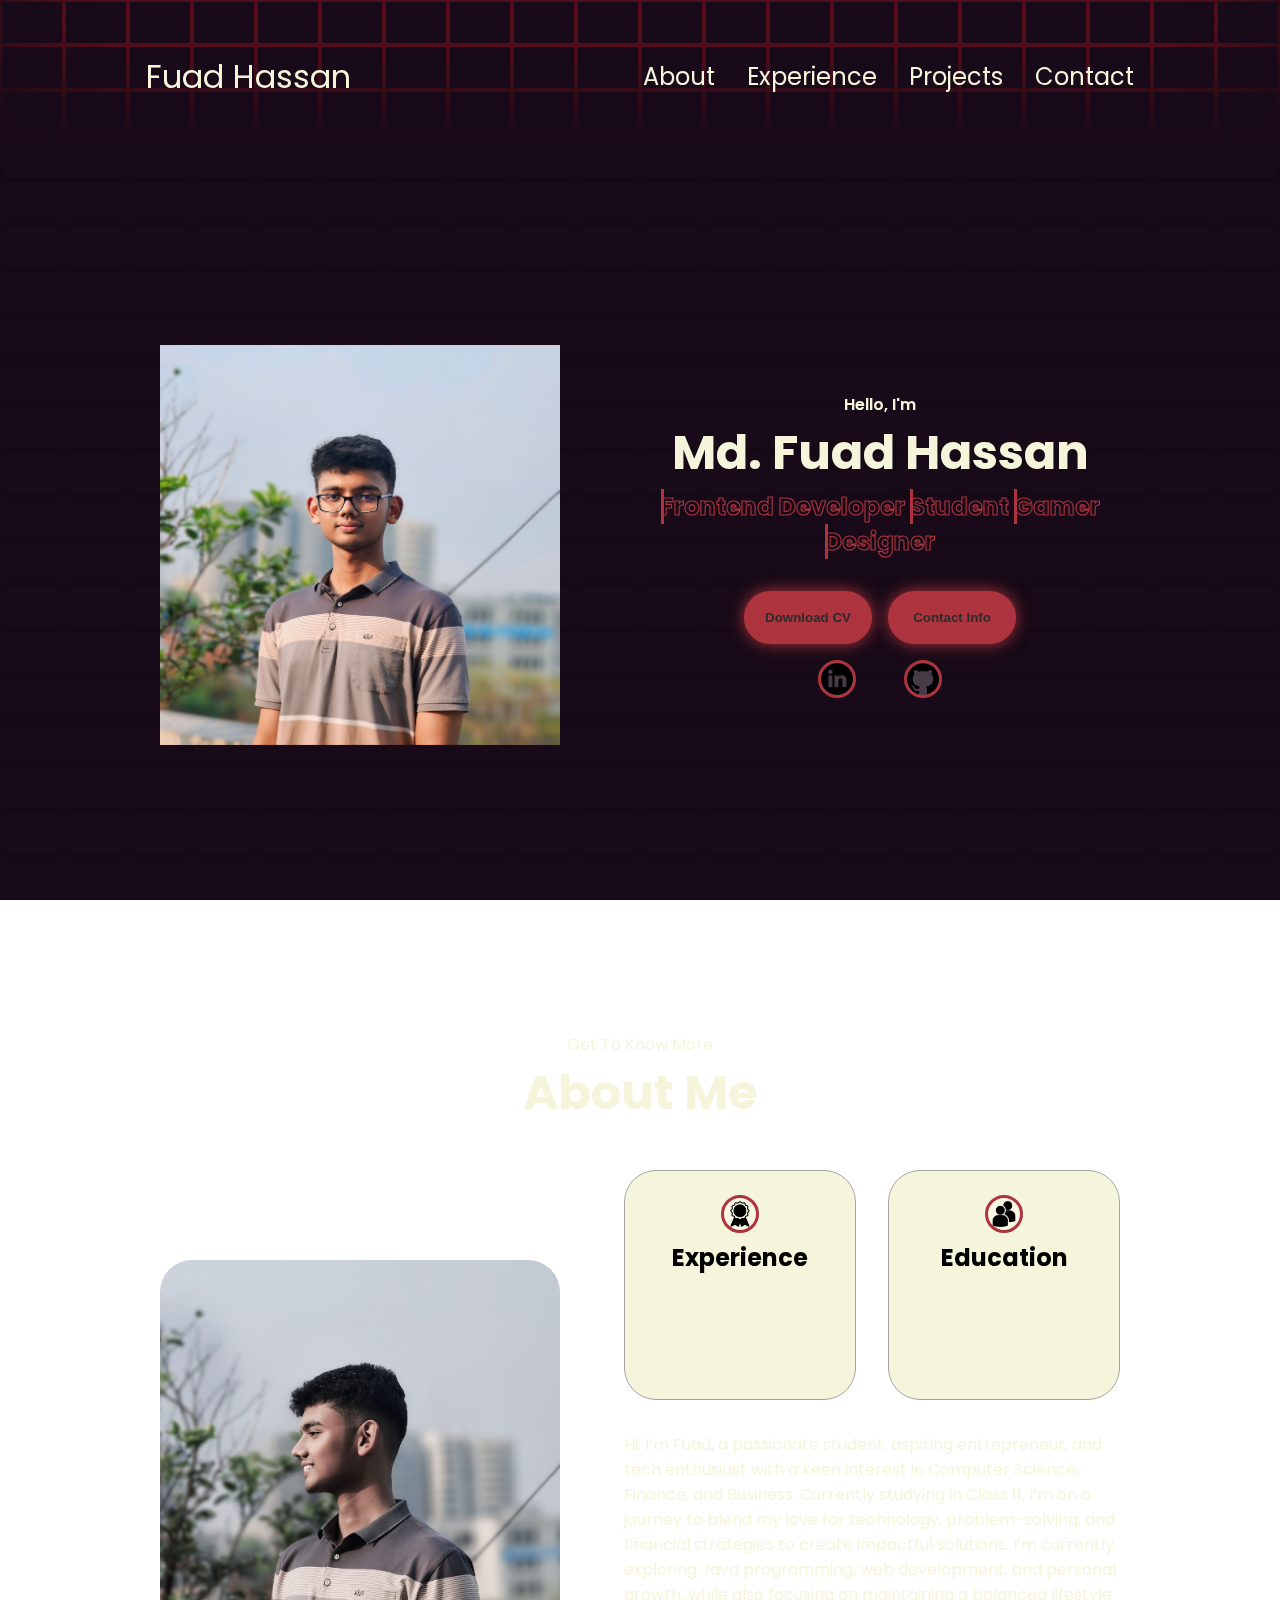
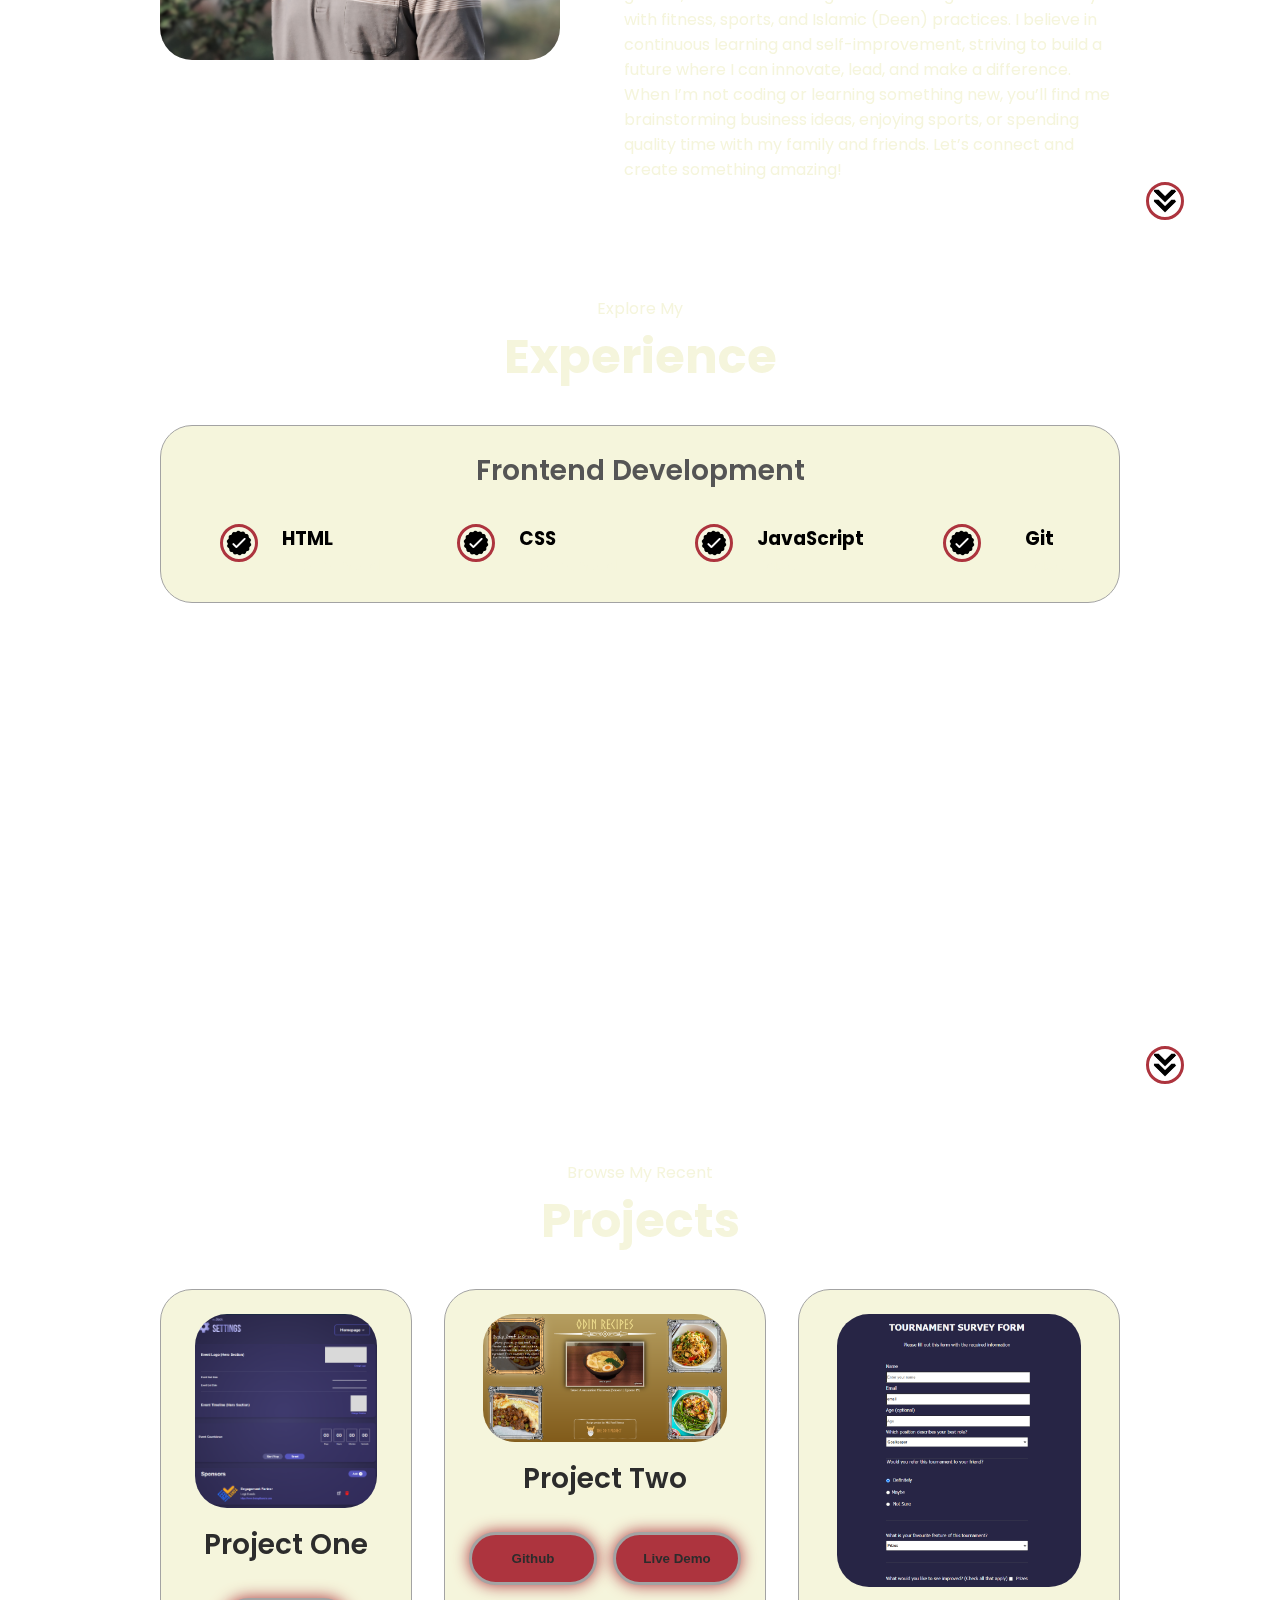
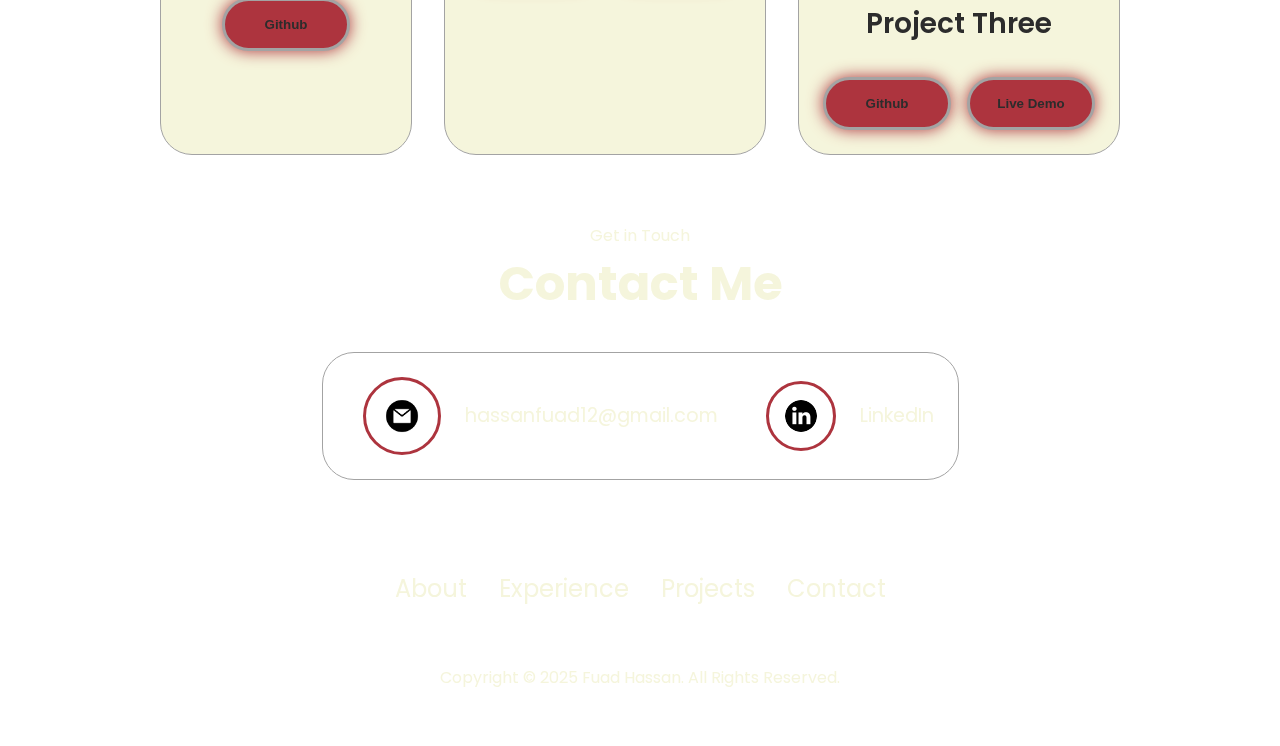
<file: index.html>
<!DOCTYPE html>
<html lang="en">
  <head>
    <meta charset="UTF-8" />
    <meta http-equiv="X-UA-Compatible" content="IE=edge" />
    <meta name="viewport" content="width=device-width, initial-scale=1.0" />
    <title>My Portfolio</title>
    <link rel="stylesheet" href="style.css" />
    <link rel="stylesheet" href="mediaqueries.css" />
  </head>
  <body>
    <div class="bgAnimation" id="bgAnimation">
      <div class="backgroundAnim">
          
      </div>
  </div>  

    <nav id="desktop-nav">
      <div class="logo">Fuad Hassan</div>
      <div>
        <ul class="nav-links">
          <li><a href="#about">About</a></li>
          <li><a href="#experience">Experience</a></li>
          <li><a href="#projects">Projects</a></li>
          <li><a href="#contact">Contact</a></li>
        </ul>
      </div>
    </nav>
    <nav id="hamburger-nav">
      <div class="logo">Fuad Hassan</div>
      <div class="hamburger-menu">
        <div class="hamburger-icon" onclick="toggleMenu()">
          <span></span>
          <span></span>
          <span></span>
        </div>
        <div class="menu-links">
          <li><a href="#about" onclick="toggleMenu()">About</a></li>
          <li><a href="#experience" onclick="toggleMenu()">Experience</a></li>
          <li><a href="#projects" onclick="toggleMenu()">Projects</a></li>
          <li><a href="#contact" onclick="toggleMenu()">Contact</a></li>
        </div>
      </div>
    </nav>
    <section id="profile">
      <div class="section__pic-container">
        <img src="./assets/PFP 1.jpg" alt="Fuad Hassan profile picture" />
      </div>
      <div class="section__text">
        <p class="section__text__p1">Hello, I'm</p>
        <h1 class="title">Md. Fuad Hassan</h1>
        <h2>    
          <span style="--i:4" data-text="Frontend Developer">Frontend Developer</span>
          <span style="--i:3" data-text="Student">Student</span>
          <span style="--i:2" data-text="Gamer">Gamer</span>
          <span style="--i:1" data-text="Designer">Designer</span>
        </h2>
        <div class="btn-container">
          <button
            class="btn btn-color-2"
            onclick="window.open('./assets/resume-example.pdf')"
          >
            Download CV
          </button>
          <button class="btn btn-color-1" onclick="location.href='./#contact'">
            Contact Info
          </button>
        </div>
        <div id="socials-container">
          <img
            src="./assets/linkedin.png"
            alt="My LinkedIn profile"
            class="icon"
            onclick="location.href='https://linkedin.com/'"
          />
          <img
            src="./assets/github.png"
            alt="My Github profile"
            class="icon"
            onclick="location.href='https://github.com/'"
          />
        </div>
      </div>
    </section>
    <section id="about">
      <p class="section__text__p1">Get To Know More</p>
      <h1 class="title">About Me</h1>
      <div class="section-container">
        <div class="section__pic-container">
          <img
            src="./assets/PFP 2.jpg"
            alt="Profile picture"
            class="about-pic"
          />
        </div>
        <div class="about-details-container">
          <div class="about-containers">
            <div class="details-container">
              <img
                src="./assets/experience.png"
                alt="Experience icon"
                class="icon"
              />
              <h2>Experience</h2>
              <p>1 year <br />Frontend Development</p>
            </div>
            <div class="details-container">
              <img
                src="./assets/education.png"
                alt="Education icon"
                class="icon"
              />
              <h2>Education</h2>
              <p>SSC - Secondary School Certificate <br />HSC - Higher Secondary Certificate</p>
            </div>
          </div>
          <div class="text-container">
            <p>
              Hi, I’m Fuad, a passionate student, aspiring entrepreneur, and tech enthusiast with a keen interest in Computer Science, Finance, and Business. Currently studying in Class 11, I’m on a journey to blend my love for technology, problem-solving, and financial strategies to create impactful solutions.

I’m currently exploring Java programming, web development, and personal growth, while also focusing on maintaining a balanced lifestyle with fitness, sports, and Islamic (Deen) practices. I believe in continuous learning and self-improvement, striving to build a future where I can innovate, lead, and make a difference.

When I’m not coding or learning something new, you’ll find me brainstorming business ideas, enjoying sports, or spending quality time with my family and friends.

Let’s connect and create something amazing!
            </p>
          </div>
        </div>
      </div>
      <img
        src="./assets/arrow.png"
        alt="Arrow icon"
        class="icon arrow"
        onclick="location.href='./#experience'"
      />
    </section>
    <section id="experience">
      <p class="section__text__p1">Explore My</p>
      <h1 class="title">Experience</h1>
      <div class="experience-details-container">
        <div class="about-containers">
          <div class="details-container">
            <h2 class="experience-sub-title">Frontend Development</h2>
            <div class="article-container">
              <article>
                <img
                  src="./assets/checkmark.png"
                  alt="Experience icon"
                  class="icon"
                />
                <div>
                  <h3>HTML</h3>
                  <p>Experienced</p>
                </div>
              </article>
              <article>
                <img
                  src="./assets/checkmark.png"
                  alt="Experience icon"
                  class="icon"
                />
                <div>
                  <h3>CSS</h3>
                  <p>Experienced</p>
                </div>
              </article>
              <!-- <article>
                <img
                  src="./assets/checkmark.png"
                  alt="Experience icon"
                  class="icon"
                />
                <div>
                  <h3>SASS</h3>
                  <p>Intermediate</p>
                </div>
              </article> -->
              <article>
                <img
                  src="./assets/checkmark.png"
                  alt="Experience icon"
                  class="icon"
                />
                <div>
                  <h3>JavaScript</h3>
                  <p>Basic</p>
                </div>
              </article>
              <!-- <article>
                <img
                  src="./assets/checkmark.png"
                  alt="Experience icon"
                  class="icon"
                /> -->
                <!-- <div>
                  <h3>TypeScript</h3>
                  <p>Basic</p>
                </div>
              </article>
              <article>
                <img
                  src="./assets/checkmark.png"
                  alt="Experience icon"
                  class="icon"
                /> -->
                <!-- <div>
                  <h3>Material UI</h3>
                  <p>Intermediate</p>
                </div>
              </article>
            </div>
          </div>
          <div class="details-container">
            <h2 class="experience-sub-title">Frontend Development</h2>
            <div class="article-container"> -->
              <!-- <article>
                <img
                  src="./assets/checkmark.png"
                  alt="Experience icon"
                  class="icon"
                />
                <div>
                  <h3>PostgreSQL</h3>
                  <p>Basic</p>
                </div>
              </article> -->
              <!-- <article>
                <img
                  src="./assets/checkmark.png"
                  alt="Experience icon"
                  class="icon"
                />
                <div>
                  <h3>Node JS</h3>
                  <p>Intermediate</p>
                </div>
              </article> -->
              <!-- <article>
                <img
                  src="./assets/checkmark.png"
                  alt="Experience icon"
                  class="icon"
                />
                <div>
                  <h3>Express JS</h3>
                  <p>Intermediate</p>
                </div>
              </article> -->
              <article>
                <img
                  src="./assets/checkmark.png"
                  alt="Experience icon"
                  class="icon"
                />
                <div>
                  <h3>Git</h3>
                  <p>Basic</p>
                </div>
              </article>
            </div>
          </div>
        </div>
      </div>
      <img
        src="./assets/arrow.png"
        alt="Arrow icon"
        class="icon arrow"
        onclick="location.href='./#projects'"
      />
    </section>
    <section id="projects">
      <p class="section__text__p1">Browse My Recent</p>
      <h1 class="title">Projects</h1>
      <div class="experience-details-container">
        <div class="about-containers">
          <div class="details-container color-container">
            <div class="article-container">
              <img
                src="./assets/PROJECTT-1.png"
                alt="Project 1"
                class="project-img"
              />
            </div>
            <h2 class="experience-sub-title project-title">Project One</h2>
            <div class="btn-container">
              <button
                class="btn btn-color-2 project-btn"
                onclick="location.href='https://github.com/hunterfuad036/INIT-PROJECT.git'"
              >
                Github
              </button>
              <!-- <button
                class="btn btn-color-2 project-btn"
                onclick="location.href='https://github.com/'"
              >
                Live Demo
              </button> -->
            </div>
          </div>
          <div class="details-container color-container">
            <div class="article-container">
              <img
                src="./assets/PROJECTT-2.png"
                alt="Project 2"
                class="project-img"
              />
            </div>
            <h2 class="experience-sub-title project-title">Project Two</h2>
            <div class="btn-container">
              <button
                class="btn btn-color-2 project-btn"
                onclick="location.href='https://github.com/hunterfuad036/odin-recipes.git'"
              >
                Github
              </button>
              <button
                class="btn btn-color-2 project-btn"
                onclick="location.href='https://hunterfuad036.github.io/odin-recipes/'"
              >
                Live Demo
              </button>
            </div>
          </div>
          <div class="details-container color-container">
            <div class="article-container">
              <img
                src="./assets/PROJECTT-3.png"
                alt="Project 3"
                class="project-img"
              />
            </div>
            <h2 class="experience-sub-title project-title">Project Three</h2>
            <div class="btn-container">
              <button
                class="btn btn-color-2 project-btn"
                onclick="location.href='https://github.com/hunterfuad036/SURVEY-FORM.git'"
              >
                Github
              </button>
              <button
                class="btn btn-color-2 project-btn"
                onclick="location.href='https://hunterfuad036.github.io/SURVEY-FORM/'"
              >
                Live Demo
              </button>
            </div>
          </div>
        </div>
      </div>
      <!-- <img
        src="./assets/arrow.png"
        alt="Arrow icon"
        class="icon arrow"
        onclick="location.href='./#contact'"
      /> -->
    </section>
    <section id="contact">
      <p class="section__text__p1">Get in Touch</p>
      <h1 class="title">Contact Me</h1>
      <div class="contact-info-upper-container">
        <div class="contact-info-container">
          <img
            src="./assets/email.png"
            alt="Email icon"
            class="icon contact-icon email-icon"
          />
          <p><a href="mailto:examplemail@gmail.com">hassanfuad12@gmail.com</a></p>
        </div>
        <div class="contact-info-container">
          <img
            src="./assets/linkedin.png"
            alt="LinkedIn icon"
            class="icon contact-icon"
          />
          <p><a href="https://www.linkedin.com/in/fuad-hassan-a619b5342/">LinkedIn</a></p>
        </div>
      </div>
    </section>
    <footer>
      <nav>
        <div class="nav-links-container">
          <ul class="nav-links">
            <li><a href="#about">About</a></li>
            <li><a href="#experience">Experience</a></li>
            <li><a href="#projects">Projects</a></li>
            <li><a href="#contact">Contact</a></li>
          </ul>
        </div>
      </nav>
      <p>Copyright &#169; 2025 Fuad Hassan. All Rights Reserved.</p>
    </footer>
    <script src="script.js"></script>
  </body>
</html>
</file>
<file: style.css>
/* GENERAL */

@import url("https://fonts.googleapis.com/css2?family=Poppins:wght@300;400;500;600&display=swap");

* {
  margin: 0;
  padding: 0;
}

:root {
  --bg-color: #110b11;
  --second-bg-color: #2c2c2c;
  --main-color: #ad343e;
  --white-color: #f5f5dc;
  --disabled-color: #fff3;
}

body {
  font-family: "Poppins", sans-serif;
}

html {
  scroll-behavior: smooth;
}

p {
  color: var(--white-color);
}

/* Background Animation */
.bgAnimation {
  position: fixed;
  top: 0;
  left: 0;
  width: 100%;
  height: 100%;
  display: grid;
  grid-template-columns: repeat(20, 1fr);
  grid-template-rows: repeat(20, 1fr);
  background: var(--bg-color);
  filter: saturate(2);
      z-index: -1; /* Push background behind content */
      pointer-events: none; /* Ensures it doesn't block clicks */
}

.colorBox {
      filter: brightness(1.1);
  transition: 2s ease;
  position: relative;
  margin: 2px;
  background: var(--bg-color);
}

.colorBox:hover {
  background: var(--main-color);
  transition-duration: 0s;
}

.backgroundAnim {
  position: fixed;
  top: 0;
  left: 0;
  width: 100%;
  height: 40px;
  background: var(--main-color);
  filter: blur(60px);
  animation: animBack 6s linear infinite;
}

@keyframes animBack {
  0% {
      top: -60px;
  }
  100% {
      top: 120%;
  }
}



/* TRANSITION */

a,
.btn {
  transition: all 300ms ease;
}

/* DESKTOP NAV */

nav,
.nav-links {
  display: flex;
}

nav {
  justify-content: space-around;
  align-items: center;
  height: 17vh;
}

.nav-links {
  gap: 2rem;
  list-style: none;
  font-size: 1.5rem;
}

a {
  color: var(--white-color);
  text-decoration: none;
  text-decoration-color: white;
}

a:hover {
  color: var(--main-color);
  text-decoration: underline;
  text-underline-offset: 1rem;
  text-decoration-color: rgb(181, 181, 181);
}

.logo {
  font-size: 2rem;
  color: var(--white-color);
}

.logo:hover {
  cursor: default;
}

/* HAMBURGER MENU */

#hamburger-nav {
  display: none;
}

.hamburger-menu {
  position: relative;
  display: inline-block;
}

.hamburger-icon {
  display: flex;
  flex-direction: column;
  justify-content: space-between;
  height: 24px;
  width: 30px;
  cursor: pointer;
}

.hamburger-icon span {
  width: 100%;
  height: 2px;
  background-color: black;
  transition: all 0.3 ease-in-out;
}

.menu-links {
  position: absolute;
  top: 100%;
  right: 0;
  background-color: white;
  width: fit-content;
  max-height: 0;
  overflow: hidden;
  transition: all 0.3 ease-in-out;
}

.menu-links a {
  display: block;
  padding: 10px;
  text-align: center;
  font-size: 1.5rem;
  color: black;
  text-decoration: none;
  transition: all 0.3 ease-in-out;
}

.menu-links li {
  list-style: none;
}

.menu-links.open {
  max-height: 300px;
}

.hamburger-icon.open span:first-child {
  transform: rotate(45deg) translate(10px, 5px);
}

.hamburger-icon.open span:nth-child(2) {
  opacity: 0;
}

.hamburger-icon.open span:last-child {
  transform: rotate(-45deg) translate(10px, -5px);
}

.hamburger-icon span:first-child {
  transform: none;
}

.hamburger-icon span:first-child {
  opacity: 1;
}

.hamburger-icon span:first-child {
  transform: none;
}

/* SECTIONS */

section {
  padding-top: 4vh;
  height: 96vh;
  margin: 0 10rem;
  box-sizing: border-box;
  min-height: fit-content;
}

.section-container {
  display: flex;
}

/* PROFILE SECTION */

#profile {
  display: flex;
  justify-content: center;
  gap: 5rem;
  height: 80vh;
}

.section__pic-container {
  display: flex;
  height: 400px;
  width: 400px;
  margin: auto 0;
}

.section__text {
  align-self: center;
  text-align: center;
}

.section__text p {
  font-weight: 600;
}

.section__text__p1 {
  text-align: center;
  color: var(--white-color);
}

.section__text__p2 {
  font-size: 1.75rem;
  margin-bottom: 1rem;
}

.section__text h2 span {
  position: relative;
  display: inline-block;
  color: transparent;
  -webkit-text-stroke: .07rem var(--main-color);
  animation: display-text 16s linear infinite;
  animation-delay: calc(-4s * var(--i));
}

@keyframes display-text {
  25%, 100% {
      display: none;
  }
}

.section__text h2 span::before {
  content: attr(data-text);
  position: absolute;
  width: 0;
  border-right: .2rem solid var(--main-color);
  color: var(--main-color);
  white-space: nowrap;
  overflow: hidden;
  animation: fill-text 4s linear infinite;
}

@keyframes fill-text {
  10%, 100% {
      width: 0;
  }
  70%, 90% {
      width: 100%;
  }
}

.title {
  font-size: 3rem;
  text-align: center;
  color: var(--white-color);
}

#socials-container {
  display: flex;
  justify-content: center;
  margin-top: 1rem;
  gap: 1rem;
}

/* ICONS */
.icon {
  
  display: inline-block;
    
    border: .2rem solid var(--main-color);
    border-radius: 100%;
    font-size: 2rem;
    color: var(--main-color);
    margin: 0 1rem;
    transition: .5s;
    cursor: pointer;
    height: 2rem;
    border-color: var(163, 163, 163);
  background: var(--disabled-color);
}

.icon:hover {
  background: var(--main-color);
    color: var(--bg-color);
    box-shadow: 0 0 1rem var(--main-color);
}




/* BUTTONS */

.btn-container {
  display: flex;
  justify-content: center;
  gap: 1rem;
  margin-top: 2rem;
}

.btn {
  font-weight: 600;
  transition: all 300ms ease;
  padding: 1rem;
  width: 8rem;
  border-radius: 2rem;
  display: inline-block;
    background: var(--main-color);
    border: .2rem solid var(--main-color);
    box-shadow: 0 0 1rem var(--main-color);
    
    color: var(--second-bg-color);
       
}

.btn:hover {
  background: transparent;
  color: var(--main-color);
  box-shadow: none;
}

/* .btn-color-1,
.btn-color-2 {
  border: rgb(53, 53, 53) 0.1rem solid;
}

.btn-color-1:hover,
.btn-color-2:hover {
  cursor: pointer;
}

.btn-color-1,
.btn-color-2:hover {
  background: var(--main-color);
  color: (var(--second-bg-color));
}

.btn-color-1:hover {
  background: rgb(0, 0, 0);
}

.btn-color-2 {
  background: none;
}

.btn-color-2:hover {
  border: rgb(255, 255, 255) 0.1rem solid;
} */

.btn-container {
  gap: 1rem;
}



/* ABOUT SECTION */

#about {
  position: relative;
}

.about-containers {
  gap: 2rem;
  margin-bottom: 2rem;
  margin-top: 2rem;
}

.about-details-container {
  justify-content: center;
  flex-direction: column;
}

.about-containers,
.about-details-container {
  display: flex;
}

.about-pic {
  border-radius: 2rem;
}

.arrow {
  position: absolute;
  right: -5rem;
  bottom: 2.5rem;
}

.details-container {
  padding: 1.5rem;
  flex: 1;
  background: var(--white-color);;
  border-radius: 2rem;
  border: rgb(53, 53, 53) 0.1rem solid;
  border-color: rgb(163, 163, 163);
  text-align: center;
}

about-details-container. about-containers .details-container h2 p {
  color: var(--bg-color);
}

.section-container {
  gap: 4rem;
  height: 80%;
}

.section__pic-container {
  height: 400px;
  width: 400px;
  margin: auto 0;
}

.text-container p {
  color: var(--white-color);
}

/* EXPERIENCE SECTION */

#experience {
  position: relative;
}

.experience-sub-title {
  color: rgb(85, 85, 85);
  font-weight: 600;
  font-size: 1.75rem;
  margin-bottom: 2rem;
}

.experience-details-container {
  display: flex;
  justify-content: center;
  flex-direction: column;
  
}

.article-container {
  display: flex;
  text-align: initial;
  flex-wrap: wrap;
  flex-direction: row;
  gap: 2.5rem;
  justify-content: space-around;
  
}

article {
  display: flex;
  width: 10rem;
  justify-content: space-around;
  gap: 0.5rem;
}



article .icon {
  cursor: default;
}



/* PROJECTS SECTION */

#projects {
  position: relative;
}

.color-container {
  border-color: var(163, 163, 163);
  background: var(--white-color);
}

.project-img {
  border-radius: 2rem;
  width: 90%;
  height: 90%;
}

.project-title {
  margin: 1rem;
  color: var(--second-bg-color);
}

.project-btn {
  color: var(--second-bg-color);
  border-color: rgb(163, 163, 163);
}

/* CONTACT */

#contact {
  display: flex;
  justify-content: center;
  flex-direction: column;
  height: 70vh;
}

.contact-info-upper-container {
  display: flex;
  justify-content: center;
  border-radius: 2rem;
  border: rgb(53, 53, 53) 0.1rem solid;
  border-color: rgb(163, 163, 163);
  background: (250, 250, 250);
  margin: 2rem auto;
  padding: 0.5rem;
}

.contact-info-container {
  display: flex;
  align-items: center;
  justify-content: center;
  gap: 0.5rem;
  margin: 1rem;
  
}

.contact-info-container p {
  font-size: larger;
}


.contact-icon {
  cursor: default;
  display: inline-block;
    padding: 1rem;
    border: .2rem solid var(--main-color);
    border-radius: 100%;
    font-size: 2rem;
    color: var(--main-color);
    margin: 0 1rem;
    transition: .5s;
    
}

.contact-icon:hover {
  background: var(--main-color);
    color: var(--bg-color);
    box-shadow: 0 0 1rem var(--main-color);
}

.email-icon {
  height: 2.5rem;
  color: var(--white-color);
}

/* FOOTER SECTION */

footer {
  height: 26vh;
  margin: 0 1rem;
}

footer p {
  text-align: center;
}
</file>
<file: mediaqueries.css>
@media screen and (max-width: 1400px) {
  #profile {
    height: 83vh;
    margin-bottom: 6rem;
  }
  .about-containers {
    flex-wrap: wrap;
  }
  #contact,
  #projects {
    height: fit-content;
  }
}

@media screen and (max-width: 1200px) {
  #desktop-nav {
    display: none;
  }
  #hamburger-nav {
    display: flex;
  }
  #experience,
  .experience-details-container {
    margin-top: 2rem;
  }
  #profile,
  .section-container {
    display: block;
  }
  .arrow {
    display: none;
  }
  section,
  .section-container {
    height: fit-content;
  }
  section {
    margin: 0 5%;
  }
  .section__pic-container {
    width: 275px;
    height: 275px;
    margin: 0 auto 2rem;
  }
  .about-containers {
    margin-top: 0;
  }
}

@media screen and (max-width: 600px) {
  #contact,
  footer {
    height: 40vh;
  }
  #profile {
    height: 83vh;
    margin-bottom: 0;
  }
  article {
    font-size: 1rem;
  }
  footer nav {
    height: fit-content;
    margin-bottom: 2rem;
  }
  .about-containers,
  .contact-info-upper-container,
  .btn-container {
    flex-wrap: wrap;
  }
  .contact-info-container {
    margin: 0;
  }
  .contact-info-container p,
  .nav-links li a {
    font-size: 1rem;
  }
  .experience-sub-title {
    font-size: 1.25rem;
  }
  .logo {
    font-size: 1.5rem;
  }
  .nav-links {
    flex-direction: column;
    gap: 0.5rem;
    text-align: center;
  }
  .section__pic-container {
    width: auto;
    height: 46vw;
    justify-content: center;
  }
  .section__text__p2 {
    font-size: 1.25rem;
  }
  .title {
    font-size: 2rem;
  }
  .text-container {
    text-align: justify;
  }
}
</file>
